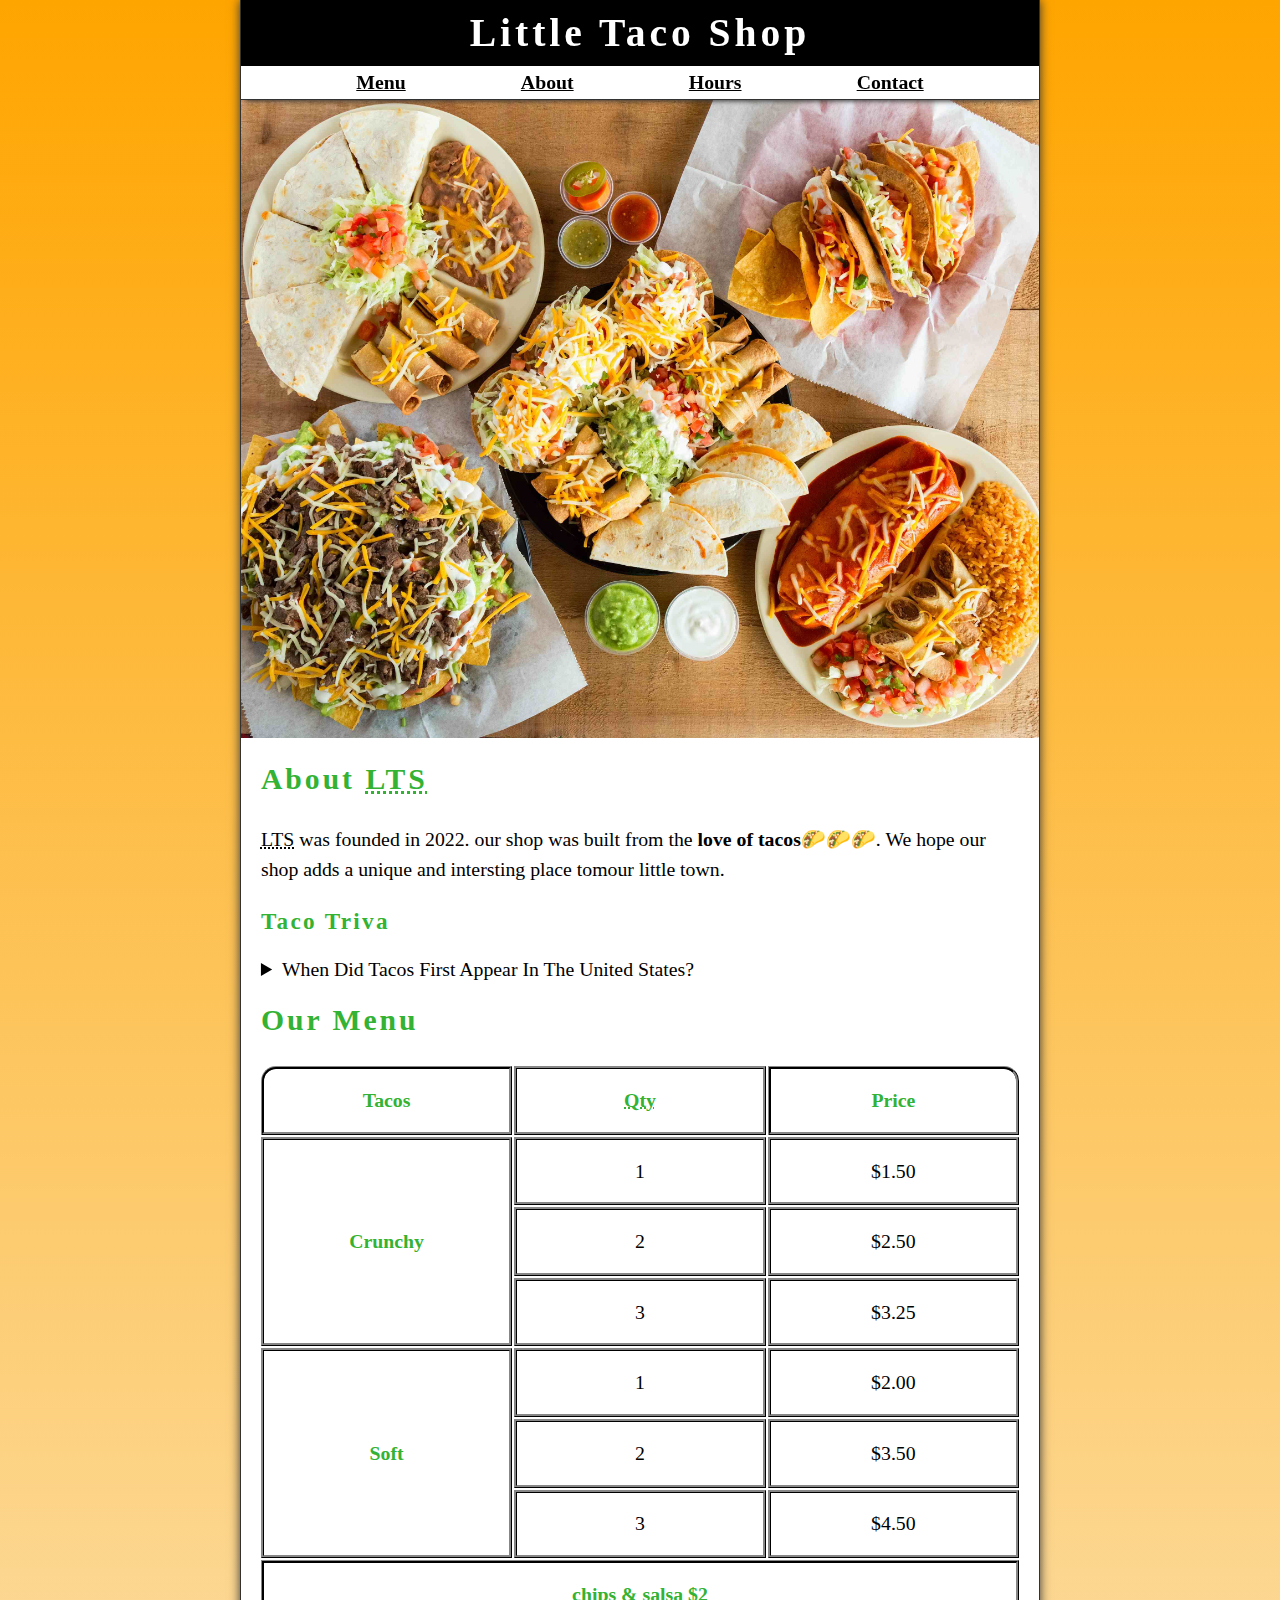
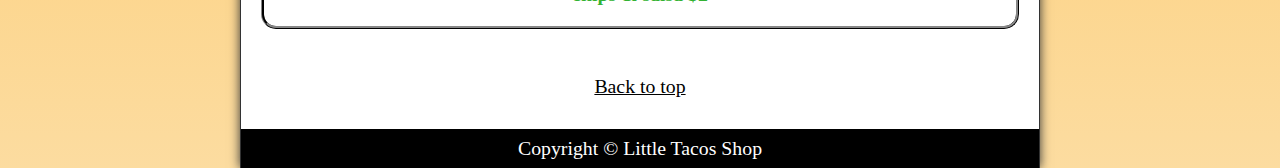
<file: index.html>
<!DOCTYPE html>
<html lang="en">

<head>
    <meta charset="UTF-8">
    <meta http-equiv="X-UA-Compatible" content="IE=edge">
    <meta name="viewport" content="width=device-width, initial-scale=1.0">
    <title>Home</title>
    <link rel="icon" href="LTSimg.jpg/myicon.png" type="image/x-icon" />
    <link rel="stylesheet" href="project.css">
</head>

<body>
    <header class="header">
        <h1 class="header__h1">Little Taco Shop</h1>
        <nav class="header__nav">
            <ul class="header__ul">
                <li>
                    <a href="#menu">Menu</a>
                </li>

                <li>
                    <a href="#about">About</a>
                </li>

                <li>
                    <a href="storehours.html">Hours</a>
                </li>
                <li>
                    <a href="contact.html">Contact</a>
                </li>
            </ul>
        </nav>
    </header>

    <section class="hero">
        <h2 class="hero__h2">Bienvenidos!</h2>
        <figure>
            <img src="LTSimg.jpg/LTS.jpg" alt="Tacos" title="The best tacos shop" width="2880" height="2304"
                loading="lazy">
            <figcaption class="offscreen">A Tacos and A Drink</figcaption>
        </figure>
    </section>

    <main class="main">
        <article id="about" class="main__article about">
            <h2>About <abbr title="The Little Tacos Shop">LTS</abbr></h2>
            <P>
                <abbr title="The Little Tacos Shop">LTS</abbr> was founded in 2022. our shop was built from the
                <strong>love
                    of tacos</strong>🌮🌮🌮. We hope our shop adds a unique and intersting place tomour little town.
            </P>
            <br>
            <h3>Taco Triva</h3>

            <aside class="about__trivia">
                <details>
                    <summary>
                        When Did Tacos First Appear In The United States?
                    </summary>
                    <p class="about__trivia-answer">
                        Jeffery M. Pilcher, taco historian and professor of history in the University of Minnesota, says
                        the
                        earliest mention of tac in the united states are in the newspaper from 1905. (Sorce:
                        <em>Smithsonian Magazine</em> )
                    </p>
                </details>
            </aside>
        </article>

        <article id="menu" class="main__article menu">
            <h2 class="menu__h2">Our Menu</h2>
            <table class="menu__container">
                <caption class="offscreen">Our Tacos</caption>
                <thead>
                    <tr>
                        <th class="menu__header" scope="col">Tacos</th>
                        <th class="menu__header" scope="col"><abbr title="Quantity">Qty</abbr></th>
                        <th class="menu__header" scope="col">Price</th>
                    </tr>
                </thead>
                <tbody>
                    <tr>
                        <th class="menu__item menu__cr" scope="row" rowspan="3">Crunchy</th>
                        <td class="menu__item">1</td>
                        <td class="menu__item">$1.50</td>

                    </tr>
                    <tr>
                        <td class="menu__item">2</td>
                        <td class="menu__item">$2.50</td>
                    </tr>
                    <tr>
                        <td class="menu__item">3</td>
                        <td class="menu__item">$3.25</td>
                    </tr>
                    <tr>
                        <th class="menu__item menu__sf" scope="row" rowspan="3">Soft</th>
                        <td class="menu__item">1</td>
                        <td class="menu__item">$2.00</td>

                    <tr>
                        <td class="menu__item">2</td>
                        <td class="menu__item">$3.50</td>
                    </tr>
                    <tr>
                        <td class="menu__item">3</td>
                        <td class="menu__item">$4.50</td>
                    </tr>
                </tbody>
                <tfoot>
                    <tr>
                        <td class="menu__item menu__cs" colspan="3">chips & salsa $2</td>
                    </tr>
                </tfoot>
            </table>
            <br>
            <p class="center">
                <a href="#">Back to top</a>
            </p>
        </article>
    </main>

    <footer class="footer">
        <p>
            <span> Copyright &copy;</span>
            <span> Little Tacos Shop</span>
        </p>
    </footer>

</body>

</html>
</file>
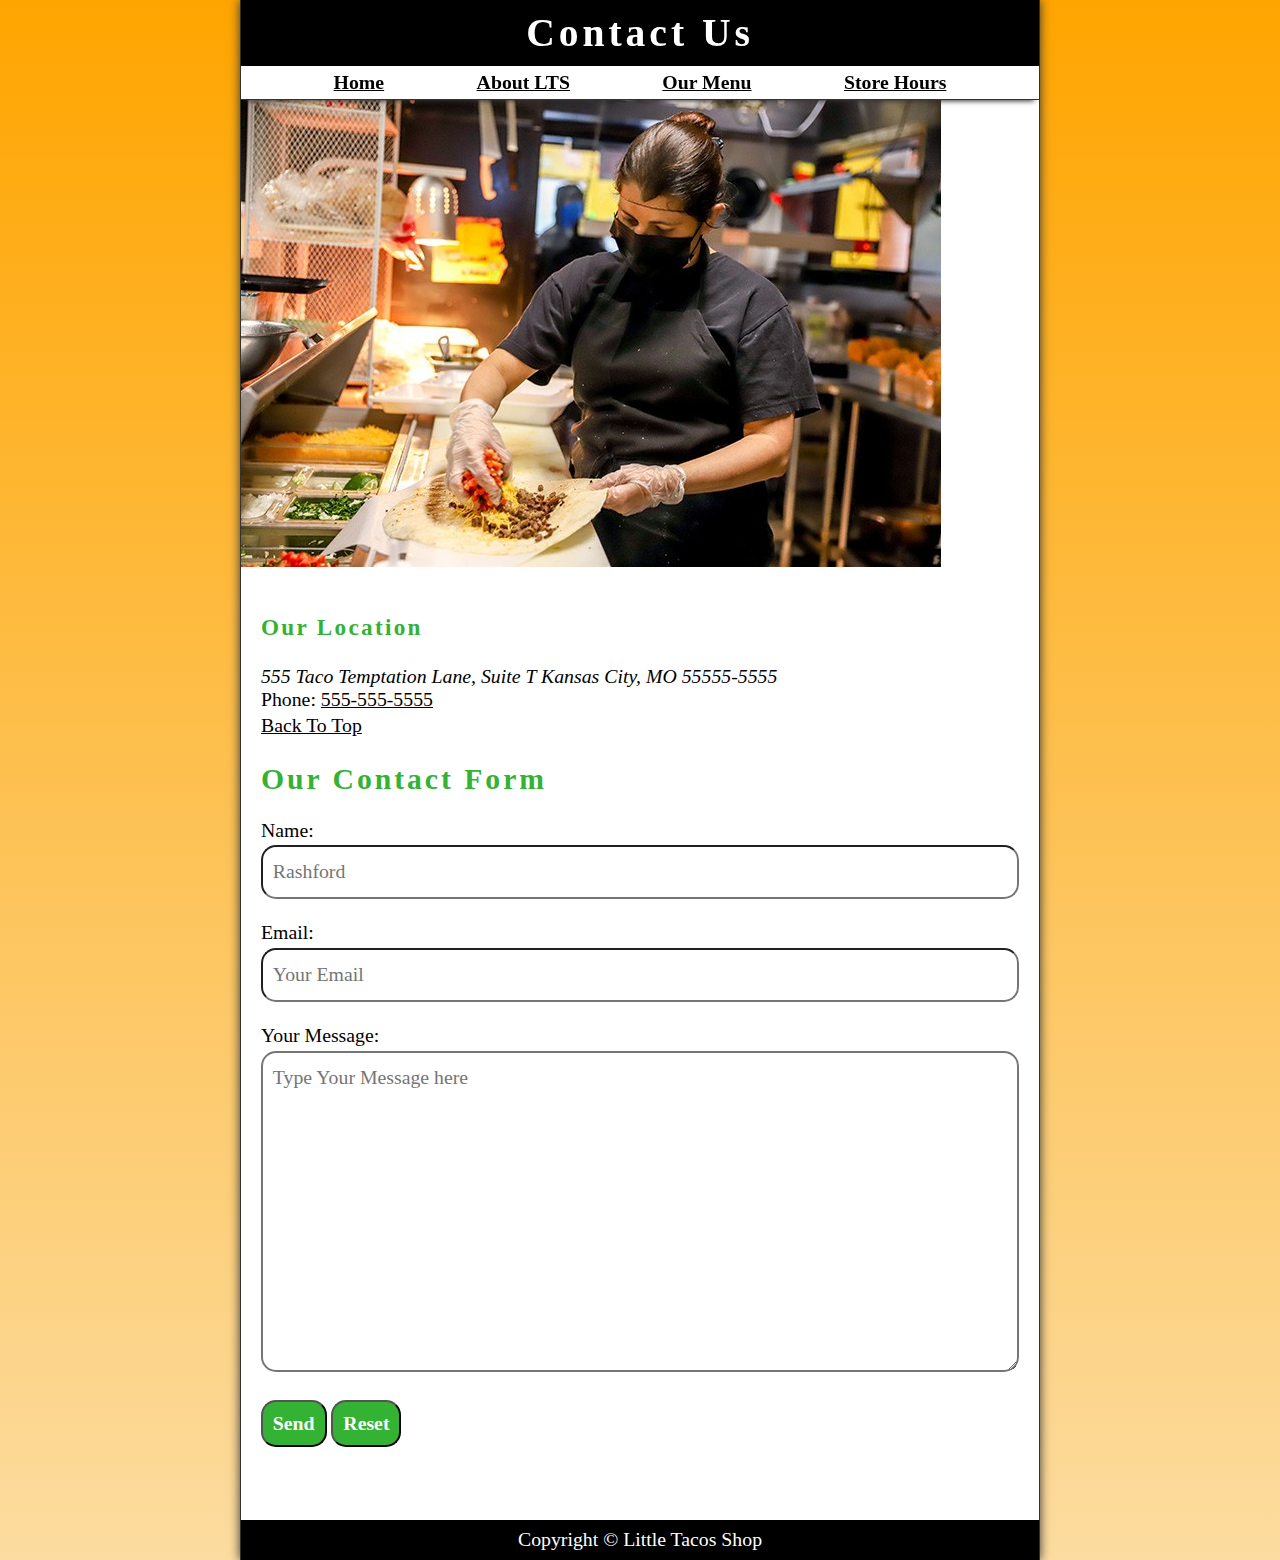
<file: contact.html>
<!DOCTYPE html>
<html lang="en">

<head>
    <meta charset="UTF-8">
    <meta http-equiv="X-UA-Compatible" content="IE=edge">
    <meta name="viewport" content="width=device-width, initial-scale=1.0">
    <title>Contact Us</title>
    <link rel="icon" href="LTSimg.jpg/myicon.png" type="image/x-icon" />
    <link rel="stylesheet" href="project.css">

</head>

<body>
    <header class="header">
        <h1 class="header__h1">Contact Us</h1>
        <nav class="header__nav">
            <ul class="header__ul">
                <li>
                    <a href="index.html">Home</a>
                </li>

                <li>
                    <a href="/#about">About LTS</a>
                </li>
                <li>
                    <a href="/#menu">Our Menu</a>
                </li>

                <li>
                    <a href="storehours.html">Store Hours</a>
                </li>
            </ul>
        </nav>
    </header>


    <section class="hero">
        <figure>
            <img src="LTSimg.jpg/CONTACT US.jpg" alt="Contact Us" title="contact us" width="700" height="467"
                loading="lazy">
            <figcaption class="offscreen">
                Little Tacos Shop Tacos</figcaption>
        </figure>
    </section>

    <br>

    <main class="main">
        <article class="main__article">
            <h3>Our Location</h3>
            <p>
            <address> 555 Taco Temptation Lane, Suite T Kansas City, MO 55555-5555</address>
            </p> Phone:
            <a href="tel=5555555555">555-555-5555</a>
            <br>
            <p>
                <a href="#">Back To Top</a>
            </p>

            <article class="main__article contact">
                <h2 class="contact__h2">Our Contact Form</h2>

                <form action="https://httpbin.org/get" method="get" class="contact__form">

                    <fieldset class="contact__fieldset">
                        <legend class="offscreen">Send Us A Message</legend>
                        <p class="contact__p">
                            <label class="contact__label" for="name">Name:</label>
                            <input class="contact__input" type="text" name="name" id="name" placeholder="Rashford"
                                autocomplete="on" required>
                        </p>
                        <p class="contact__p">
                            <label class="contact__label" for="email">Email:</label>
                            <input class="contact__input" type="email" name="email" id="email" placeholder="Your Email"
                                autocomplete="on" required>
                        </p>

                        <p class="contact__p">
                            <label class="contact__label" for="message">Your Message:</label>
                            <br>
                            <textarea class="contact__textarea" name="message" id="message" cols="30" rows="10"
                                placeholder="Type Your Message here"></textarea>
                        </p>
                    </fieldset>
                    <button class="contact__button" type="submit">Send</button>

                    <button class="contact__button" type="reset">Reset</button>
                </form>
            </article>
            <br>

        </article>
    </main>
    <footer class="footer">
        <p>
            <span> Copyright &copy;</span>
            <span> Little Tacos Shop</span>
        </p>
    </footer>

</body>

</html>
</file>
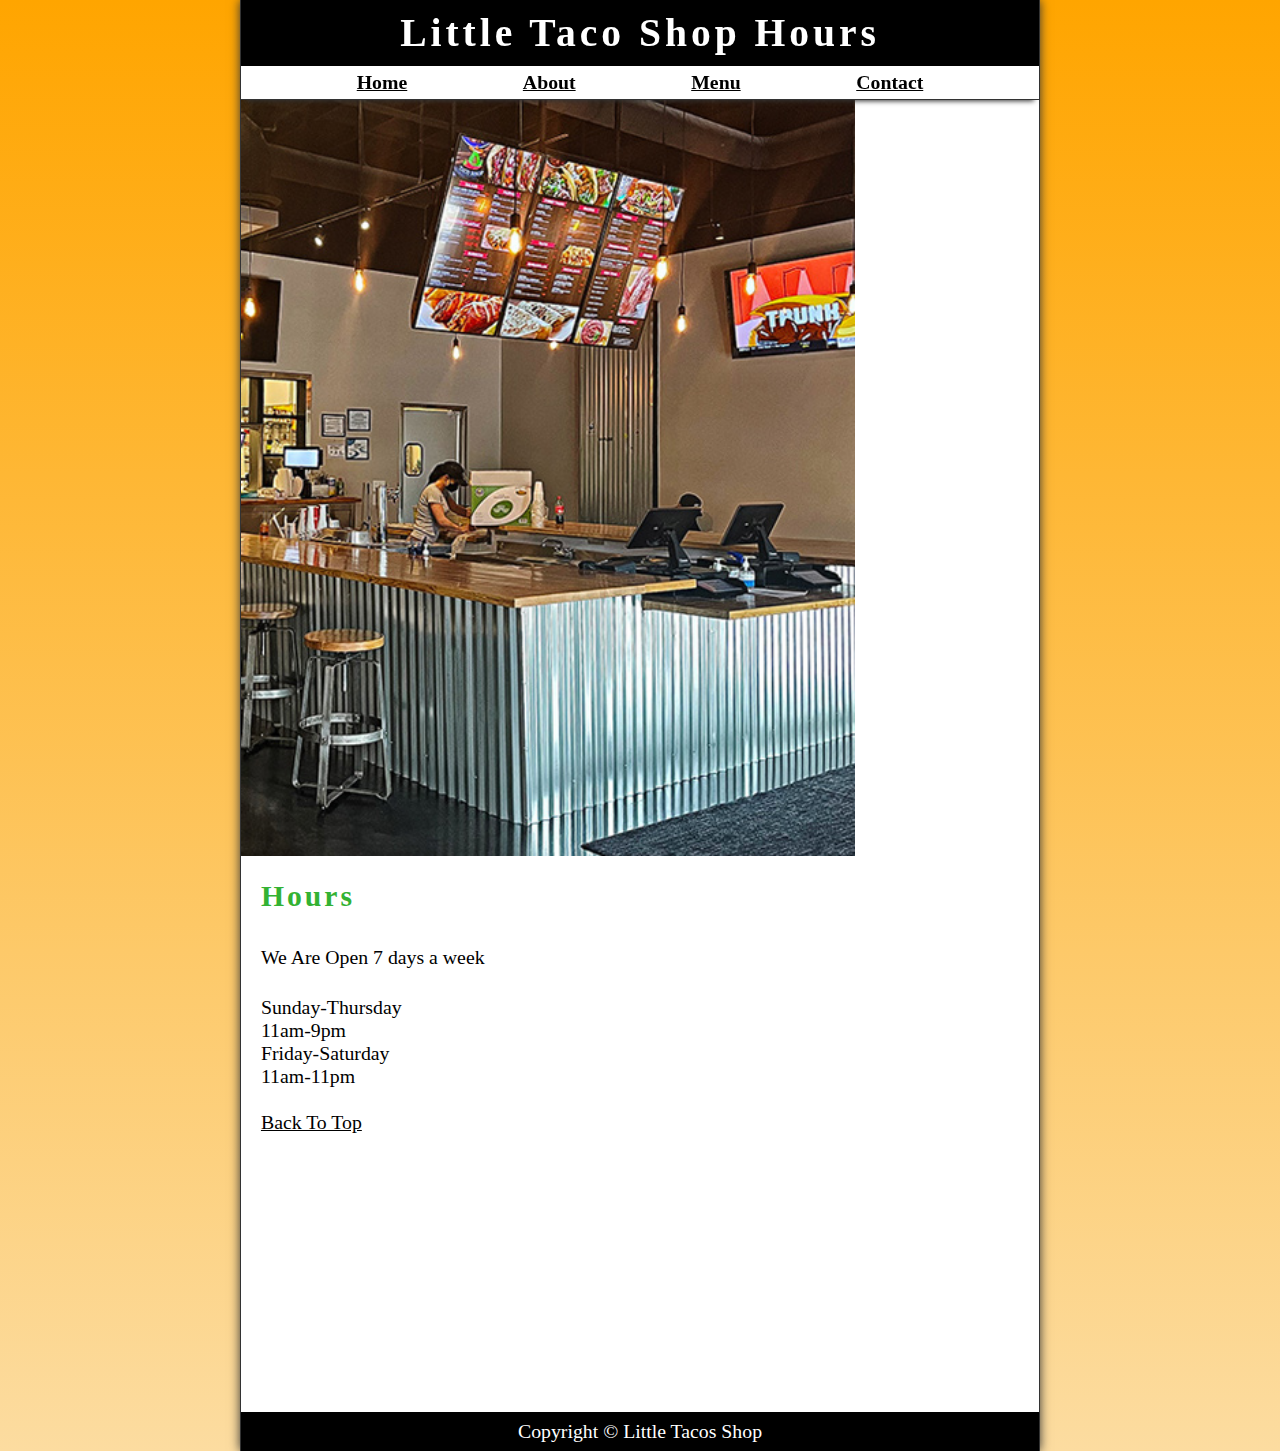
<file: storehours.html>
<!DOCTYPE html>
<html lang="en">

<head>
    <meta charset="UTF-8">
    <meta http-equiv="X-UA-Compatible" content="IE=edge">
    <meta name="viewport" content="width=device-width, initial-scale=1.0">
    <title>Store Hours</title>
    <link rel="icon" href="LTSimg.jpg/myicon.png" type="image/x-icon" />
    <link rel="stylesheet" href="project.css">

</head>

<body>
    <header class="header">
        <h1 class="header__h1">Little Taco Shop Hours</h1>
        <nav class="header__nav">
            <ul class="header__ul">
                <li>
                    <a href="index.html">Home</a>
                </li>
                <li>
                    <a href="/#about">About</a>
                </li>
                <li>
                    <a href="/#menu">Menu</a>
                </li>

                <li>
                    <a href="contact.html">Contact</a>
                </li>
            </ul>
        </nav>
    </header>

    <section class="hero">
        <figure>
            <img src="LTSimg.jpg/STORE HOURS.jpg" alt="Tacos Store" title="Our Tacos Store Hours" width="614"
                height="400" loading="lazy">
            <figcaption class="offscreen">STORE HOURS</figcaption>
        </figure>
    </section>

    <main class="main">
        <article class="main__article">
            <h2>Hours</h2>
            <p>We Are Open 7 days a week</p>
            <br>
            <dl>
                <dt>Sunday-Thursday</dt>
                <dd>11am-9pm</dd>
                <dt>Friday-Saturday</dt>
                <dd>11am-11pm</dd>
            </dl>
            <br>
            <a href="#">Back To Top</a>
        </article>
    </main>

    <footer class="footer">
        <p>
            <span> Copyright &copy;</span>
            <span> Little Tacos Shop</span>
        </p>
    </footer>


</body>

</html>
</file>
<file: project.css>
/* || RESET */
*,
*::after, *::before {
    margin: 0;
    padding: 0;
    box-sizing: border-box;
}

img {
    display: block;
    max-width: 100%;
    height: auto;
}

input, button, textarea {
    font: inherit;
}

/* || VARIABLES */

:root {
    /* FONTS */
    --FF: "sans-serif";
    --FF-HEADINGS: cursive;
    --FS: clamp(1rem,2.2vh,1.5rem);

    /* COLORS */
    --BGCOLOR-FADE: rgb(252, 220, 160);
    --BGCOLOR: orange;
    --BGIMAGE: linear-gradient(to bottom, var(--BGCOLOR), var(--BGCOLOR-FADE));
    --BODY-BGCOLOR: #FFF;
    --BORDER-COLOR: #333;
    --BUTTON-COLOR: #FFF;
    --FONT-COLOR: #000;
    --HEADER-BGCOLOR: #000;
    --HEADER-COLOR: #FFF;
    --HERO__BGCOLOR: rgba(51, 178, 51, 0.75);
    --HERO-COLOR: #FFF;
    --HIGHLIGHT-COLOR: rgb(51, 178, 51);
    --LINK-ACTIVE: orange;
    --LINK-COLOR: #000;
    --LINK-HOVER: hsla( 0, 0%, 0%, 0.6);
    --NAV-BGCOLOR: #FFF;
    
    /* STANDARD PADDING */
    --PADDING-TB: 0.25em;
    --PADDINNG-SIDE: 2.5%;

        /* STANDARD MARGIN */
        --MARGIN: clamp(1em, 2.5vh, 1.5em) 0;

    /* || BORDERS */
    --BORDERS: 1px solid var(--BORDER-COLOR);
}

@media (prefers-color-scheme: dark) {
    :root {
        --BGCOLOR-FADE: grey;
        --BGCOLOR: #000;
        --BODY-BGCOLOR: #333;
        --BORDER-COLOR: whitesmoke;
        --BUTTON-COLOR: #000;
        --FONT-COLOR: whitesmoke;
        --HEADER-COLOR: WHITE;
        --HERO-COLOR: #333;
        --HIGHLIGHT-COLOR: whitesmoke;
        --LINK-ACTIVE: rgb(252, 200, 103);
        --LINK-COLOR: whitesmoke;
        --LINK-HOVER: orange;
        --NAV-BGCOLOR: rgb(20, 20, 20);
    }
}

/* || UTILITY CLASSES */
.offscreen {
    position: absolute;
    left: -10000px;
}

.nowrap {
    white-space: nowrap;
}

.center {
    text-align: center;
}

/* ||  GENERAL STYLES*/

html {
    scroll-behavior: smooth;
    font-size: var(--FS);
    font-family: var(--FF);
    background-color: var(--BGCOLOR);
    background-image: var(--BGIMAGE);
}

body {
    background-color: var(--BODY-BGCOLOR);
    color: var(--FONT-COLOR);
    min-height: 100vh;
    max-width: 800px;
    margin: 0 auto;
    border-left: var(--BORDERS);
    border-right: var(--BORDERS);
    box-shadow: 0 0 10px var(--BORDER-COLOR);
}

h1, h2, h3 {
    font-family: var(--FF-HEADINGS);
    letter-spacing: 0.1em;
}

h2, h3 {
    margin-bottom: 1em;
    color: var(--HIGHLIGHT-COLOR);
}

p {
    line-height: 1.5;
}

a:any-link {
    color: var(--LINK-COLOR); 
}

a:hover, a:focus-visible {
    color: var(--LINK-HOVER);
}

a:active {
    color: var(--LINK-ACTIVE);
}

/* || HEADER */

.header {
    position: sticky;
    top: 0;
    z-index: 1;
}

.header__h1 {
    text-align: center;
    background-color: var(--HEADER-BGCOLOR);
    color: var(--HEADER-COLOR);
    padding: var(--PADDING-TB) var(--PADDINNG-SIDE);
}

.header__nav {
    background-color: var(--NAV-BGCOLOR);
    border-bottom: var(--BORDERS);
    font-weight: bold;
    box-shadow: 0 6px 5px -5px var(--BORDER-COLOR);
}

.header__ul {
    padding: var(--PADDING-TB) var(--PADDINNG-SIDE);
    list-style-type: none;
    display: flex;
    justify-content: space-evenly;
    gap: 1rem;
}

/* || HERO */

.hero {
    position: static;
}

.hero__h2 {
    background-color: var(--HERO__BGCOLOR);
    color: var(--HERO-COLOR);
    padding: 0.25em 0.5em;
    letter-spacing: 0.05em;
    text-shadow: 2px 2px 5px var(--BORDER-COLOR);
    position: absolute;
    top: -100px;
    left: 20px;
    animation: showWelcome 0.5s ease-in-out 1s forwards;
}

@keyframes showWelcome {
    0% {
        top: -20px;
        transform: skew(0deg, -5deg) scaleY(0);
    }

    80% {
        top: 30px;
        transform: skew(10deg, -5deg) scaleY(1.2);
    }

    100% {
        top: 20px;
        transform: skew(-10deg, -5deg) scaleY(1);
    }
    
}

/* || FOOTER */

.footer {
    position: sticky;
    bottom: o;
    background-color: var(--HEADER-BGCOLOR );
    color: var(--HEADER-COLOR);
    padding: var(--PADDING-TB) var(--PADDINNG-SIDE);
    text-align: center;
}

/* || MAIN */

.main {
    padding: var(--PADDING-TB) var(--PADDINNG-SIDE);
}

.main__article {
    scroll-margin-top: 6.5rem;
    margin: var(--MARGIN);
}

.main__article:first-child {
    margin-top: 1em;
}

.main__article:last-child {
    min-height: calc(100vh - 20rem);
}

/* || ABOUT */

.about__trivia {
    margin: var(--MARGIN);
}

.about__trivia-answer {
    margin-top: 1em;
}

/* || CONTACT */

.contact__h2 {
    margin: 0;
}

.contact__fieldset {
    border: none;
}

.contact__p {
    margin: 1em 0;
}

.cotact__label {
    display: block;
    font-weight: bold;
}

.contact__input, .contact__textarea {
    padding: 0.5em;
    border-radius: 15px;
    border-width: 2px;
    width: 100%;
}

.contact__button {
    padding: 0.5em;
    border-radius: 15px;
    background-color: var(--HIGHLIGHT-COLOR);
    color: var(--BUTTON-COLOR);
    font-weight: bold;
}

/* || MENU */

thead, 
tbody, 
tfoot, 
tr {
    display: contents;
}

.menu__container {
    display: grid;
    grid-template-columns: repeat(3, 1fr);
    grid-template-areas: 
    "hd1 hd2 hd3"
    "cr cr1 cr1p"
    "cr cr2 cr2p"
    "cr cr3 cr3p"
    "sf sf1 sf1p"
    "sf sf2 sf2p"
    "sf sf3 sf3p"
    "cs cs cs";
    gap: 0.1em;
    margin-bottom: 1em;

}


.menu__cr {
    grid-area: cr;
}

.menu__sf {
    grid-area: sf;
}

.menu__cs {
    grid-area: cs;
}


.menu__cr, .menu__sf, .menu__cs, .menu__header {
    color: var(--HIGHLIGHT-COLOR);
    font-weight: bold;
    height: 100%;
    display: grid;
    place-content: center;
}

.menu__header, .menu__item {
    width: 100%;
    padding: 1em;
    border: medium ridge var(--BORDER-COLOR);
}

.menu__item {
    display: grid;
    place-content: center;
}

thead th:first-child {
    border-top-left-radius: 15px;
}

thead th:last-child {
    border-top-right-radius: 15px; 
}

tfoot td {
    border-bottom-left-radius: 15px;
}

tfoot td {
    border-bottom-right-radius: 15px;
}
</file>
